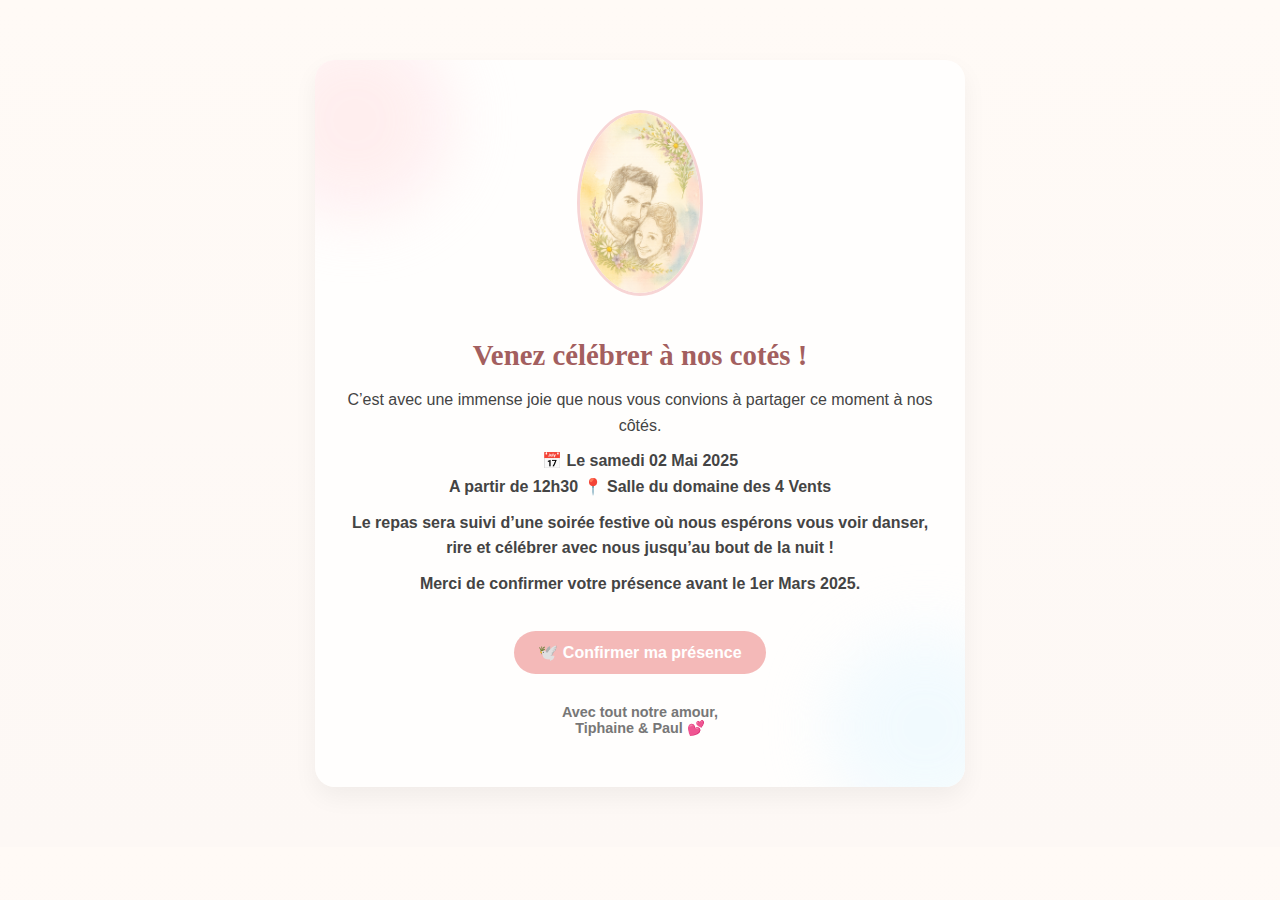
<file: index.html>
<!DOCTYPE html>
<html lang="fr">
<head>
  <meta charset="UTF-8">
  <meta name="viewport" content="width=device-width, initial-scale=1.0">
  <title>Invitation au mariage</title>

  <!-- Lien vers ton fichier CSS -->
  <link rel="stylesheet" href="Mariage miam.css">
</head>
<body>
  <div class="container">
    <div class="paint-stroke"></div>
    <div class="paint-stroke"></div>

    <div class="content">
      <!-- Illustration du couple -->
      <img src="Dessin nous.png" alt="Dessin des mariés" class="illustration">

      <h1>Venez célébrer à nos cotés !</h1>

      <p>C’est avec une immense joie que nous vous convions à partager ce moment  à nos côtés.</p>

      <p>📅 <strong>Le samedi 02 Mai 2025</strong><br>
            <strong>A partir de 12h30 <strong>
         📍 <strong>Salle du domaine des 4 Vents</strong></p>

      <p>Le repas sera suivi d’une soirée festive où nous espérons vous voir danser, rire et célébrer avec nous jusqu’au bout de la nuit !</p>

      <p>Merci de confirmer votre présence avant le <strong>1er Mars 2025</strong>.</p>

      <a href="RSVP.html" class="button">🕊️ Confirmer ma présence</a>

      <footer>
        Avec tout notre amour,  
        <br><strong>Tiphaine & Paul 💕</strong>
      </footer>
    </div>
  </div>
</body>
</html>
</file>
<file: Mariage miam.css>
body {
  background-image: url("fleurs_champs.png"); /* ou le nom exact de ton fichier */
  background-size: cover;       /* l’image remplit toute la page */
  background-repeat: no-repeat; /* pas de répétition */
  background-attachment: fixed; /* le fond reste fixe au scroll */
  background-position: center;  /* centrée joliment */
  margin: 0;
  font-family: "Poppins", sans-serif;
  background: linear-gradient(180deg, #fffaf6 0%, #fdf8f5 100%);
  color: #444;
  margin: 0;
  padding: 0;
  text-align: center;
}

.container {
  max-width: 650px;
  margin: 60px auto;
  background: rgba(255, 255, 255, 0.8);
  border-radius: 20px;
  box-shadow: 0 10px 25px rgba(0,0,0,0.05);
  overflow: hidden;
  position: relative;
}

.paint-stroke {
  position: absolute;
  top: -40px;
  left: -60px;
  width: 200px;
  height: 200px;
  background: radial-gradient(circle at center, #ffdede, #fff0f5);
  border-radius: 50%;
  filter: blur(30px);
  opacity: 0.6;
  z-index: 0;
}

.paint-stroke:nth-child(2) {
  top: auto;
  bottom: -40px;
  left: auto;
  right: -60px;
  background: radial-gradient(circle at center, #e6f8ff, #f0f9ff);
}

.content {
  position: relative;
  z-index: 1;
  padding: 50px 30px;
}

.illustration {
  width: 120px;
  margin-bottom: 20px;
  border-radius: 50%;
  border: 3px solid #f7d5d5;
}

h1 {
  font-family: "Playfair Display", serif;
  font-size: 1.8em;
  color: #a35f5f;
  margin-bottom: 15px;
}

p {
  font-size: 1em;
  line-height: 1.6;
  margin: 10px 0;
}

.button {
  display: inline-block;
  margin-top: 25px;
  padding: 12px 24px;
  background: #f4b9b8;
  color: white;
  border-radius: 30px;
  text-decoration: none;
  font-weight: 600;
  transition: 0.3s;
}

.button:hover {
  background: #eba8a7;
  transform: scale(1.05);
}

.flowers {
  margin-top: 40px;
  opacity: 0.7;
}

footer {
  font-size: 0.9em;
  color: #777;
  margin-top: 30px;
}
</file>
